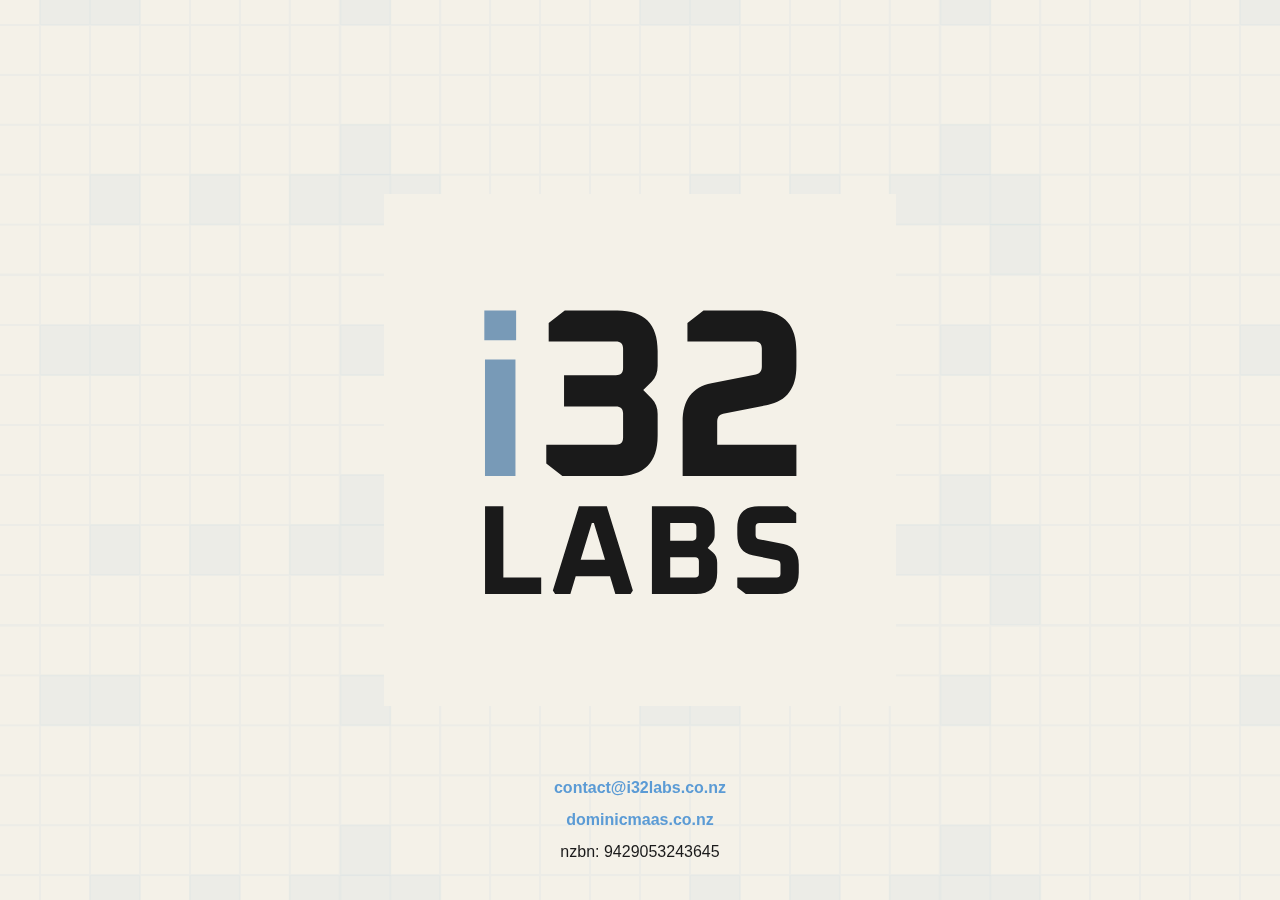
<file: index.html>
<!DOCTYPE html>
<html lang="en">
<head>
    <meta charset="UTF-8">
    <meta name="viewport" content="width=device-width, initial-scale=1.0">
    <title>i32 Labs</title>
    <meta name="description" content="i32 Labs is a software development company based in New Zealand.">
    
    <link rel="icon" type="image/x-icon" href="img/favicon.ico">
    <link rel="preconnect" href="https://fonts.googleapis.com">
    <link rel="preconnect" href="https://fonts.gstatic.com" crossorigin>
    <link href="https://fonts.googleapis.com/css2?family=Oxanium:wght@200..800&display=swap" rel="stylesheet">
    <link rel="stylesheet" href="style.css" />
    <link rel="manifest" href="site.webmanifest" />
    
    <meta property="og:title" content="i32 Labs">
    <meta property="og:description" content="i32 Labs is a software development company based in New Zealand.">
    <meta property="og:url" content="https://i32.co.nz/">
    
    <meta name="twitter:title" content="i32 Labs">
    <meta name="twitter:description" content="i32 Labs is a software development company based in New Zealand.">
    <meta name="twitter:card" content="summary">
</head>
<body>
    <div id="logo-holder">
      <svg width="512" height="512" viewBox="0 0 512 512" fill="none" xmlns="http://www.w3.org/2000/svg">
        <g clip-path="url(#clip0_1_62)">
        <path d="M512 0H0V512H512V0Z" fill="#F4F1E8"/>
        <path d="M100.327 146.208V116.4H132.123V146.208H100.327ZM100.99 282V165.418H131.46V282H100.99Z" fill="#789AB7"/>
        <path d="M162.288 269.52V250.8H231.888C236.688 250.8 239.088 248.4 239.088 243.6V219.6C239.088 214.8 236.688 212.4 231.888 212.4H180.048V181.2H231.888C236.688 181.2 239.088 178.8 239.088 174V154.8C239.088 150 236.688 147.6 231.888 147.6H164.688V128.88L180.768 116.4H233.328C260.208 116.4 273.648 129.84 273.648 156.72V172.08C273.648 178.48 271.648 183.68 267.648 187.68L259.248 196.08L267.648 204.48C271.648 208.48 273.648 213.68 273.648 220.08V241.68C273.648 268.56 260.208 282 233.328 282H178.368L162.288 269.52ZM298.638 282V228C298.638 206.08 308.238 193.2 327.438 189.36L371.838 180.48C375.838 179.68 377.838 177.04 377.838 172.56V154.8C377.838 150 375.438 147.6 370.638 147.6H303.438V128.88L319.518 116.4H372.078C398.958 116.4 412.398 129.84 412.398 156.72V172.32C412.398 194.24 402.798 207.12 383.598 210.96L339.198 219.84C335.198 220.64 333.198 223.28 333.198 227.76V250.8H412.398V282H298.638Z" fill="#1A1A1A"/>
        <path d="M101.054 400V312.37H119.342V383.49H157.188V400H101.054ZM168.853 396.571L194.888 312.37H222.828L248.863 396.571L246.577 400H231.337L226.003 382.22H191.713L186.379 400H171.139L168.853 396.571ZM196.666 365.71H221.05L209.874 328.88H207.842L196.666 365.71ZM267.915 400V312.37H309.317C323.541 312.37 330.653 319.482 330.653 333.706V341.326C330.653 344.205 329.806 346.66 328.113 348.692L323.668 354.026L329.002 358.471C331.796 360.757 333.193 364.144 333.193 368.631V378.664C333.193 392.888 326.081 400 311.857 400H267.915ZM286.203 383.49H311.095C313.635 383.49 314.905 382.22 314.905 379.68V366.98C314.905 364.44 313.635 363.17 311.095 363.17H286.203V383.49ZM286.203 346.66H308.555C311.095 346.66 312.365 345.39 312.365 342.85V332.69C312.365 330.15 311.095 328.88 308.555 328.88H286.203V346.66ZM353.302 393.396V383.49H392.672C395.212 383.49 396.482 382.22 396.482 379.68V370.536C396.482 368.081 395.424 366.684 393.307 366.345L368.542 361.265C358.382 359.233 353.302 352.417 353.302 340.818V333.706C353.302 319.482 360.414 312.37 374.638 312.37H403.721L412.23 318.974V328.88H375.4C372.86 328.88 371.59 330.15 371.59 332.69V340.945C371.59 343.316 372.649 344.713 374.765 345.136L399.53 350.089C409.69 352.121 414.77 358.937 414.77 370.536V378.664C414.77 392.888 407.658 400 393.434 400H361.811L353.302 393.396Z" fill="#1A1A1A"/>
        </g>
        <defs>
        <clipPath id="clip0_1_62">
        <rect width="512" height="512" fill="white"/>
        </clipPath>
        </defs>
      </svg>
    </div>
    <footer>
        <p><a href="mailto:contact@i32labs.co.nz">contact@i32labs.co.nz</a></p>
        <p><a href="https://dominicmaas.co.nz">dominicmaas.co.nz</a></p>
        <p>nzbn: <span style="font-weight: 400;">9429053243645</span></p>
    </footer>
</body>
</html>
</file>
<file: style.css>
/* 1. Use a more-intuitive box-sizing model */
*, *::before, *::after {
  box-sizing: border-box;
}
/* 2. Remove default margin */
*:not(dialog) {
  margin: 0;
}
/* 3. Enable keyword animations */
@media (prefers-reduced-motion: no-preference) {
  html {
    interpolate-size: allow-keywords;
  }
}
body {
  /* 4. Add accessible line-height */
  line-height: 1.5;
  /* 5. Improve text rendering */
  -webkit-font-smoothing: antialiased;
}
/* 6. Improve media defaults */
img, picture, video, canvas, svg {
  display: block;
  max-width: 100%;
}
/* 7. Inherit fonts for form controls */
input, button, textarea, select {
  font: inherit;
}
/* 8. Avoid text overflows */
p, h1, h2, h3, h4, h5, h6 {
  overflow-wrap: break-word;
}
/* 9. Improve line wrapping */
p {
  text-wrap: pretty;
}
h1, h2, h3, h4, h5, h6 {
  text-wrap: balance;
}
/*
  10. Create a root stacking context
*/
#root, #__next {
  isolation: isolate;
}

body {
  --icon-background: #f4f1e8;
  --icon-foreground: #1a1a1a;
  --link-foreground: #5b9bd5;
  
  background-image: url("img/background.png");
  background-attachment: scroll;
  background-repeat: repeat; 
  background-size: 600px; 
  background-position: center; 
  
  user-select: none;
}

@media (prefers-color-scheme: dark) {
  body {
    --icon-background: #1a1a1a;
    --icon-foreground: #f4f1e8;
    --link-foreground: #5b9bd5;
  }
}

body,
html {
  background-color: var(--icon-background);
  color: var(--icon-foreground);
  height: 100%;
  
  font-family: "Noto Sans", sans-serif;
  font-optical-sizing: auto;
  font-weight: 400;
  font-style: normal;
  font-variation-settings:
    "wdth" 100;
}

#logo-holder {
  display: flex;
  align-items: center;
  justify-content: center;
  height: 100%;
  padding: 2rem 2rem;
}

footer {
  position: fixed;
  bottom: 0;
  left: 0;
  width: 100%;
  display: flex;
  flex-direction: column;
  align-items: center;
  padding: 2rem 2rem;
  
  max-width: 1200px;
  margin: 0 auto;
  left: 50%;
  transform: translateX(-50%);
}

a {
  color: var(--link-foreground);
  font-weight: 700;
  text-decoration: none;
  cursor: pointer;
  padding: 0.2rem 0.4rem;
  margin: -0.2rem -0.4rem;
  border-radius: 5px;
}

a:hover {
     color: var(--icon-background);
     background-color: var(--link-foreground);
 }

a:focus {
     color: var(--icon-background);
     background-color: var(--link-foreground);
     outline: none;
 }

footer p {
  margin: 0.25rem 0;
}
</file>
